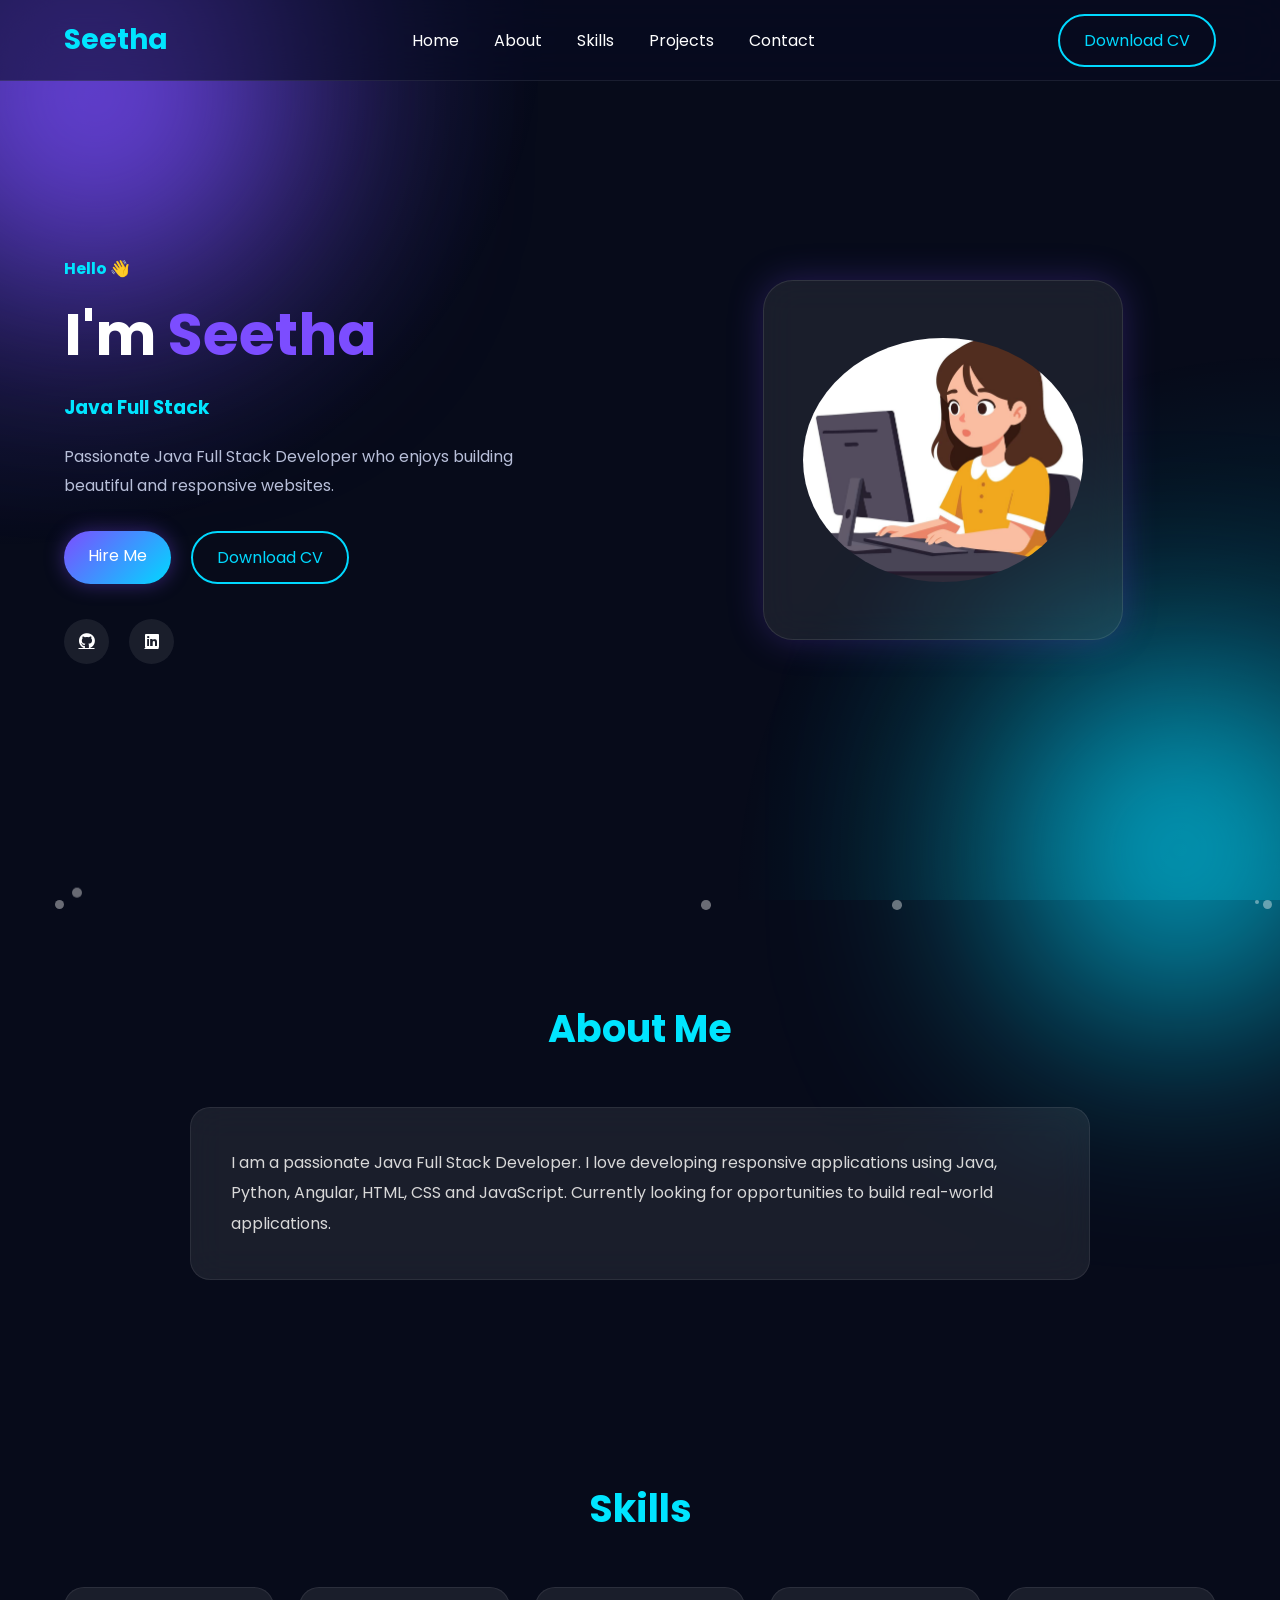
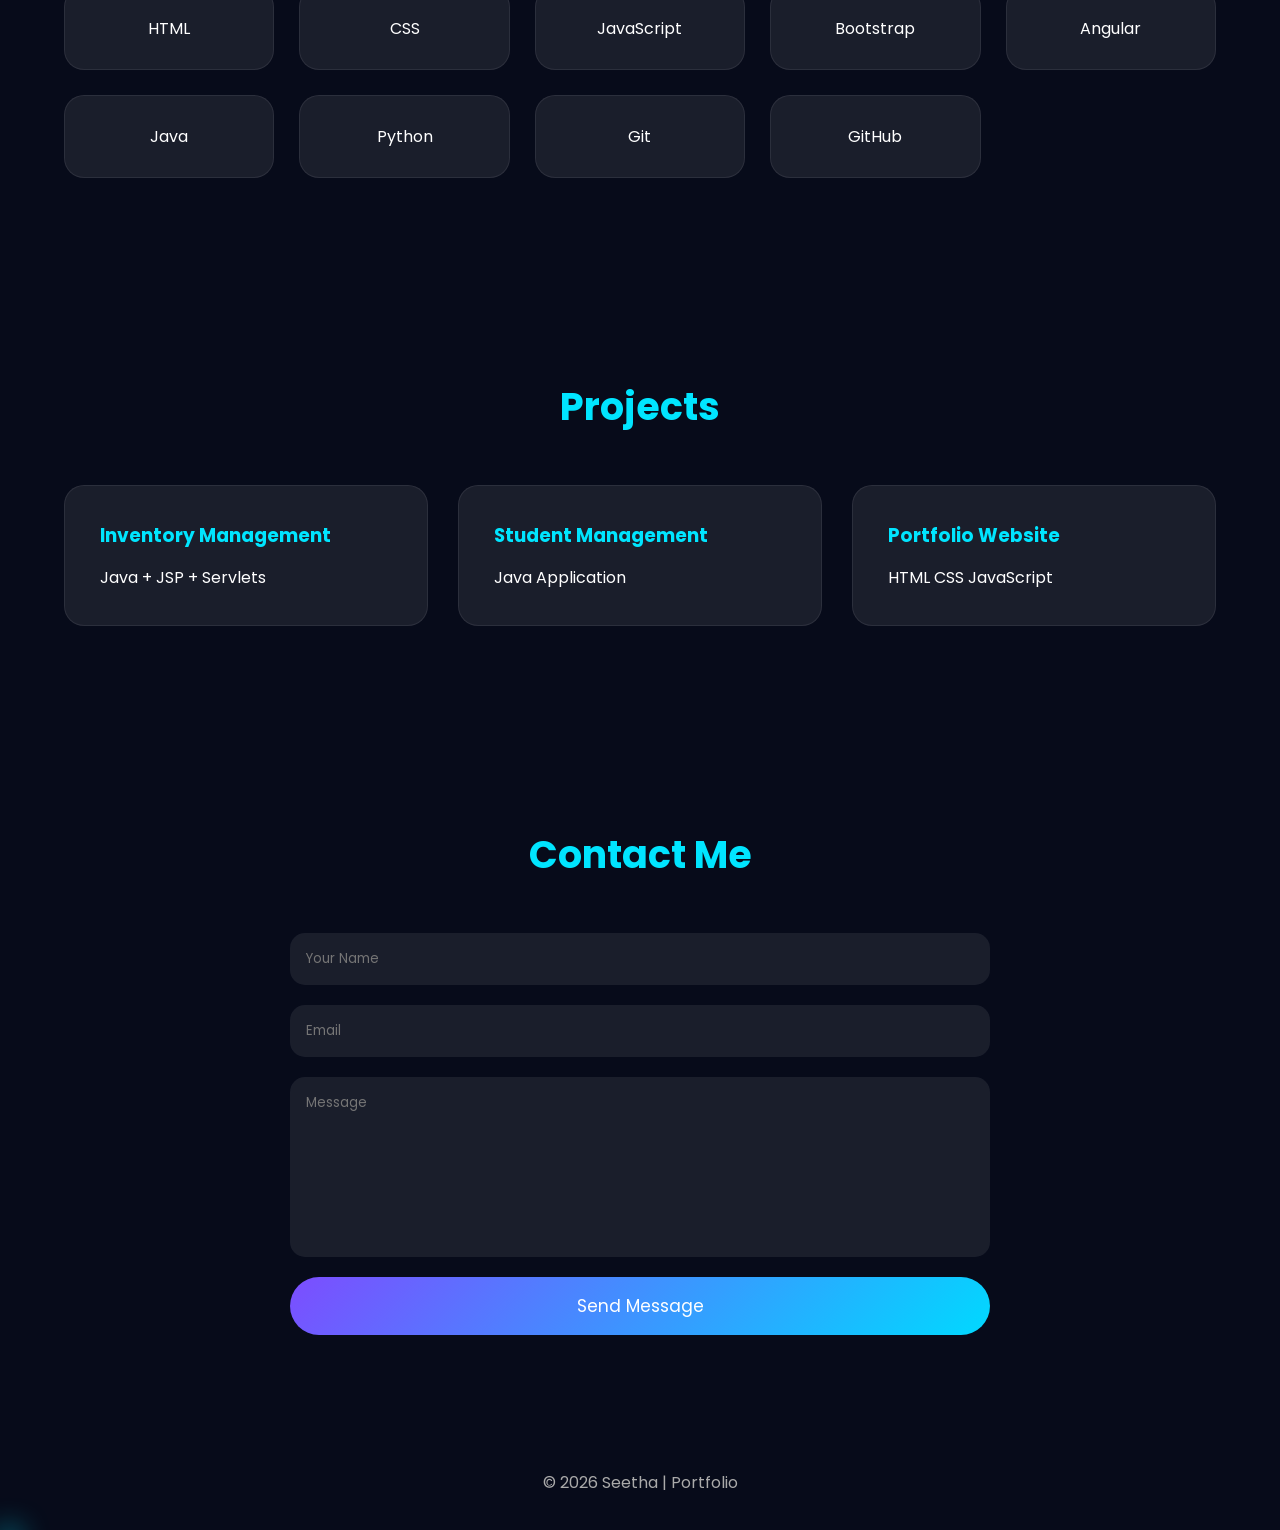
<file: index.html>
<!DOCTYPE html>
<html lang="en">
<head>

<meta charset="UTF-8">
<meta name="viewport" content="width=device-width, initial-scale=1.0">

<title>Seetha | Portfolio</title>

<link rel="stylesheet" href="style.css">

<link rel="preconnect" href="https://fonts.googleapis.com">
<link href="https://fonts.googleapis.com/css2?family=Poppins:wght@300;400;500;600;700&display=swap" rel="stylesheet">

<link rel="stylesheet"
href="https://cdnjs.cloudflare.com/ajax/libs/font-awesome/6.6.0/css/all.min.css"/>

</head>

<body>

<div class="blur blur1"></div>
<div class="blur blur2"></div>

<header>

<nav>

<h2 class="logo">Seetha</h2>

<ul>

<li><a href="#home">Home</a></li>

<li><a href="#about">About</a></li>

<li><a href="#skills">Skills</a></li>

<li><a href="#projects">Projects</a></li>

<li><a href="#contact">Contact</a></li>

</ul>

<a href="Seetha_A_Resume_Updated.pdf" class="btn2">Download CV</a>

</nav>

</header>

<!-- HOME -->

<section class="home" id="home">

<div class="left">

<h4>Hello 👋</h4>

<h1>I'm <span>Seetha</span></h1>

<h3 id="typing"></h3>

<p>

Passionate Java Full Stack Developer who enjoys
building beautiful and responsive websites.

</p>

<div class="buttons">

<a href="#contact" class="btn">Hire Me</a>

<a href="./SEETHA-A-Frontend.pdf" class="btn2">Download CV</a>

</div>

<div class="social">

<a href="#"><i class="fab fa-github"></i></a>

<a href="#"><i class="fab fa-linkedin"></i></a>


</div>

</div>

<div class="right">

<div class="glass">

<img src="./girl.jpg">

</div>

</div>

</section>

<!-- ABOUT -->

<section class="about" id="about">

<h2>About Me</h2>

<div class="glass-card">

<p>

I am a passionate Java Full Stack Developer.

I love developing responsive applications using

Java, Python, Angular, HTML, CSS and JavaScript.

Currently looking for opportunities to build
real-world applications.

</p>

</div>

</section>

<!-- SKILLS -->

<section class="skills" id="skills">

<h2>Skills</h2>

<div class="skill-grid">

<div>HTML</div>

<div>CSS</div>

<div>JavaScript</div>

<div>Bootstrap</div>

<div>Angular</div>

<div>Java</div>

<div>Python</div>

<div>Git</div>

<div>GitHub</div>

</div>

</section>

<!-- PROJECTS -->

<section class="projects" id="projects">

<h2>Projects</h2>

<div class="project-grid">

<div class="project">

<h3>Inventory Management</h3>

<p>

Java + JSP + Servlets

</p>

</div>

<div class="project">

<h3>Student Management</h3>

<p>

Java Application

</p>

</div>

<div class="project">

<h3>Portfolio Website</h3>

<p>

HTML CSS JavaScript

</p>

</div>

</div>

</section>

<!-- CONTACT -->

<section class="contact" id="contact">

<h2>Contact Me</h2>

<form>

<input type="text" placeholder="Your Name">

<input type="email" placeholder="Email">

<textarea placeholder="Message"></textarea>

<button>Send Message</button>

</form>

</section>

<footer>

© 2026 Seetha | Portfolio

</footer>

<script src="script.js"></script>

</body>
</html>
</file>
<file: style.css>
/* ===========================
   GOOGLE FONT
=========================== */
@import url('https://fonts.googleapis.com/css2?family=Poppins:wght@300;400;500;600;700;800&display=swap');

*{
    margin:0;
    padding:0;
    box-sizing:border-box;
    font-family:'Poppins',sans-serif;
    scroll-behavior:smooth;
}

body{
    background:#070B1A;
    color:#fff;
    overflow-x:hidden;
}

/* Animated Background */

body::before{
    content:'';
    position:fixed;
    width:100%;
    height:100%;
    background:
    radial-gradient(circle at top left,#5f4dff55,transparent 35%),
    radial-gradient(circle at bottom right,#00e5ff33,transparent 35%);
    z-index:-3;
}

/* Floating Blur */

.blur{
    position:fixed;
    border-radius:50%;
    filter:blur(120px);
    z-index:-2;
}

.blur1{
    width:350px;
    height:350px;
    background:#7c4dff;
    top:-80px;
    left:-80px;
}

.blur2{
    width:300px;
    height:300px;
    background:#00d9ff;
    bottom:-100px;
    right:-50px;
}

/* Header */

header{
    width:100%;
    position:fixed;
    top:0;
    z-index:1000;
    background:rgba(8,12,35,.55);
    backdrop-filter:blur(20px);
    border-bottom:1px solid rgba(255,255,255,.08);
}

nav{
    width:90%;
    margin:auto;
    height:80px;
    display:flex;
    justify-content:space-between;
    align-items:center;
}

.logo{
    font-size:28px;
    font-weight:700;
    color:#00e5ff;
}

nav ul{
    display:flex;
    gap:35px;
    list-style:none;
}

nav ul a{
    text-decoration:none;
    color:white;
    transition:.3s;
}

nav ul a:hover{
    color:#00e5ff;
}

/* Buttons */

.btn{
    padding:12px 24px;
    background:linear-gradient(135deg,#7c4dff,#00d9ff);
    border-radius:30px;
    color:white;
    text-decoration:none;
    transition:.35s;
    box-shadow:0 0 20px rgba(124,77,255,.4);
}

.btn:hover{
    transform:translateY(-4px);
}

.btn2{
    padding:12px 24px;
    border:2px solid #00d9ff;
    border-radius:30px;
    color:#00d9ff;
    text-decoration:none;
    transition:.35s;
}

.btn2:hover{
    background:#00d9ff;
    color:#111;
}

/* Home */

.home{
    width:90%;
    margin:auto;
    min-height:100vh;
    display:flex;
    justify-content:space-between;
    align-items:center;
    gap:60px;
    padding-top:120px;
}

.left{
    flex:1;
}

.left h4{
    color:#00e5ff;
    margin-bottom:10px;
}

.left h1{
    font-size:58px;
}

.left span{
    color:#7c4dff;
}

.left h3{
    color:#00e5ff;
    margin:15px 0;
    min-height:35px;
}

.left p{
    color:#b8bfd9;
    line-height:1.8;
    max-width:520px;
}

.buttons{
    display:flex;
    gap:20px;
    margin-top:30px;
}

.social{
    margin-top:35px;
    display:flex;
    gap:20px;
}

.social a{
    width:45px;
    height:45px;
    display:flex;
    justify-content:center;
    align-items:center;
    border-radius:50%;
    background:rgba(255,255,255,.08);
    color:#fff;
    transition:.3s;
}

.social a:hover{
    background:#7c4dff;
    transform:translateY(-6px);
}

/* Right */

.right{
    flex:1;
    display:flex;
    justify-content:center;
}

.glass{
    width:360px;
    height:360px;
    border-radius:30px;
    background:rgba(255,255,255,.08);
    backdrop-filter:blur(18px);
    border:1px solid rgba(255,255,255,.1);
    display:flex;
    justify-content:center;
    align-items:center;
    box-shadow:0 0 35px rgba(124,77,255,.25);
}

.glass img{
    width:280px;
    border-radius:50%;
}

/* Sections */

section{
    width:90%;
    margin:auto;
    padding:100px 0;
}

section h2{
    text-align:center;
    font-size:38px;
    margin-bottom:50px;
    color:#00e5ff;
}

/* Glass Card */

.glass-card{
    max-width:900px;
    margin:auto;
    background:rgba(255,255,255,.08);
    backdrop-filter:blur(18px);
    padding:40px;
    border-radius:20px;
    line-height:1.9;
    color:#d8d8d8;
    border:1px solid rgba(255,255,255,.08);
}

/* Skills */

.skill-grid{
    display:grid;
    grid-template-columns:repeat(auto-fit,minmax(180px,1fr));
    gap:25px;
}

.skill-grid div{
    background:rgba(255,255,255,.08);
    padding:28px;
    text-align:center;
    border-radius:20px;
    transition:.35s;
    border:1px solid rgba(255,255,255,.08);
}

.skill-grid div:hover{
    transform:translateY(-10px);
    background:#7c4dff;
}

/* Projects */

.project-grid{
    display:grid;
    grid-template-columns:repeat(auto-fit,minmax(300px,1fr));
    gap:30px;
}

.project{
    background:rgba(255,255,255,.08);
    border-radius:20px;
    padding:35px;
    transition:.4s;
    border:1px solid rgba(255,255,255,.08);
}

.project:hover{
    transform:translateY(-12px);
    box-shadow:0 0 25px rgba(124,77,255,.35);
}

.project h3{
    margin-bottom:15px;
    color:#00e5ff;
}

/* Contact */

form{
    max-width:700px;
    margin:auto;
    display:flex;
    flex-direction:column;
    gap:20px;
}

input,
textarea{
    padding:16px;
    border:none;
    border-radius:15px;
    background:rgba(255,255,255,.08);
    color:white;
    outline:none;
}

textarea{
    resize:none;
    height:180px;
}

button{
    padding:16px;
    border:none;
    border-radius:30px;
    cursor:pointer;
    color:white;
    font-size:17px;
    background:linear-gradient(135deg,#7c4dff,#00d9ff);
}

/* Footer */

footer{
    text-align:center;
    padding:35px;
    color:#aaa;
}

/* Responsive */

@media(max-width:991px){

.home{
    flex-direction:column-reverse;
    text-align:center;
}

.left p{
    margin:auto;
}

.buttons{
    justify-content:center;
}

.social{
    justify-content:center;
}

.glass{
    width:300px;
    height:300px;
}

.glass img{
    width:220px;
}

nav ul{
    display:none;
}

.left h1{
    font-size:42px;
}

}

@media(max-width:600px){

section h2{
    font-size:30px;
}

.left h1{
    font-size:34px;
}

.glass{
    width:250px;
    height:250px;
}

.glass img{
    width:180px;
}

}
</file>
